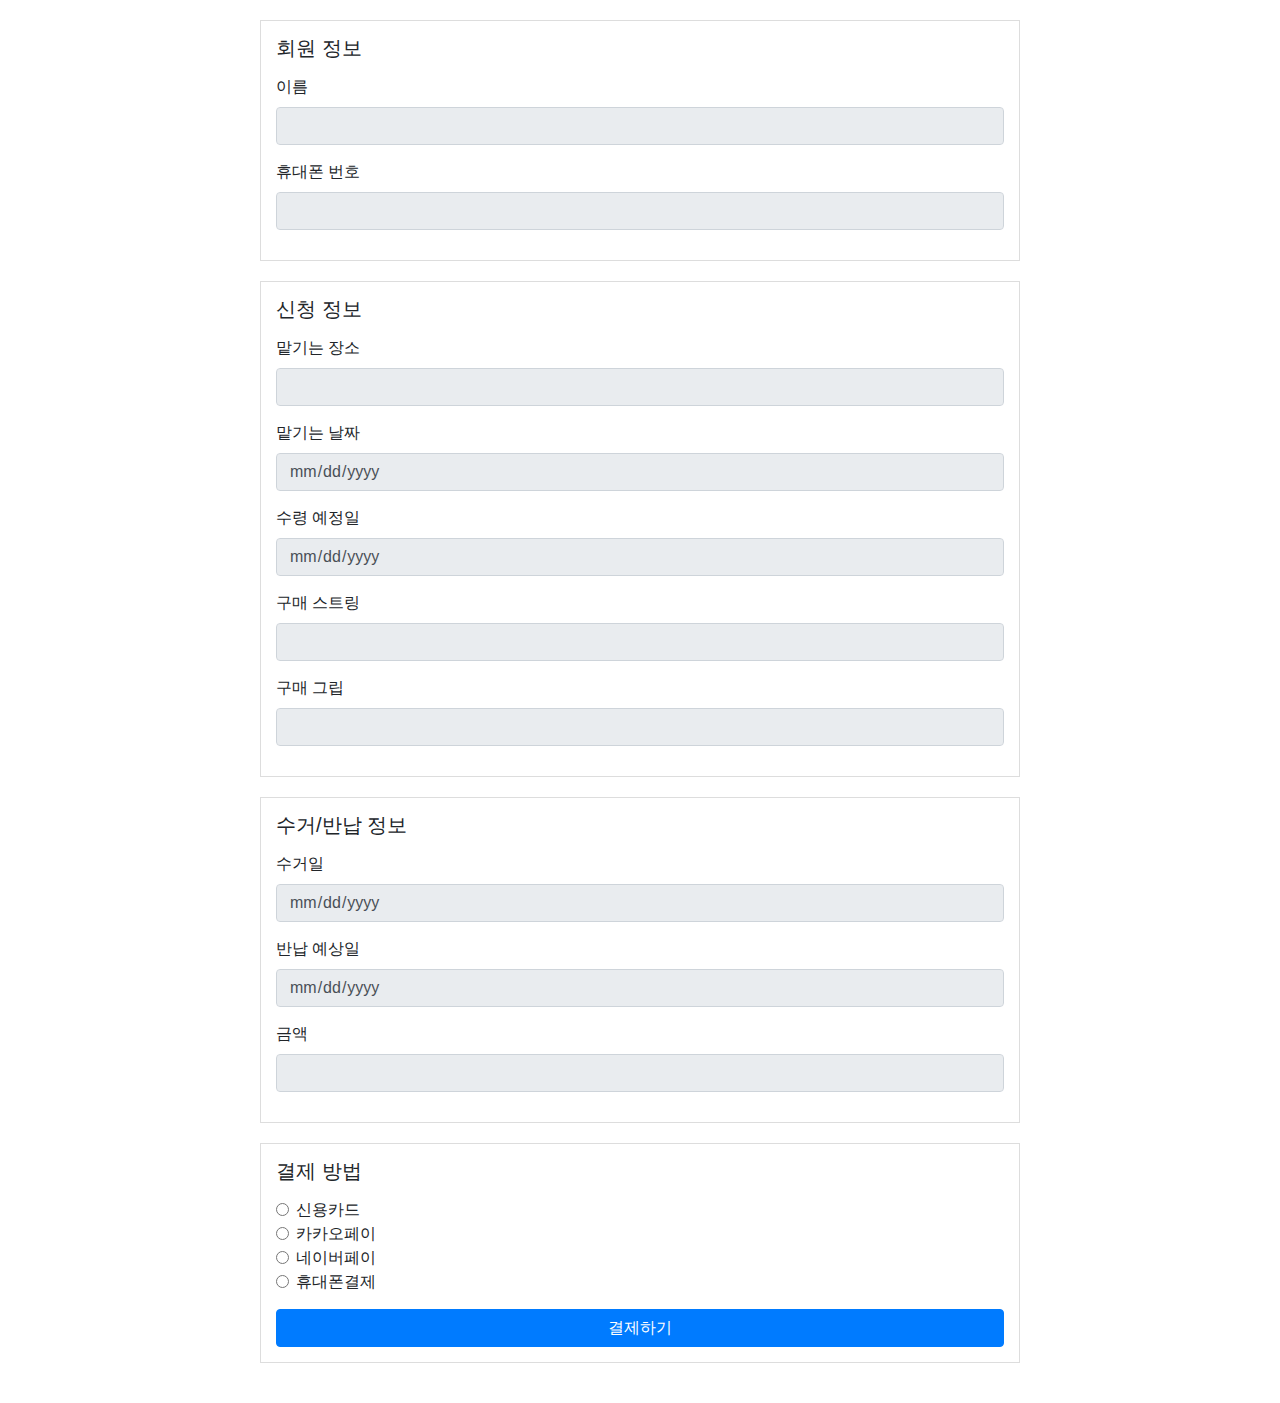
<file: src/main/resources/templates/apply-confirm.html>
<!DOCTYPE html>
<html lang="ko" xmlns:th="http://www.thymeleaf.org">
<head>
  <meta charset="UTF-8">
  <meta name="viewport" content="width=device-width, initial-scale=1.0">
  <title>신청 확인</title>
  <link rel="stylesheet" href="https://maxcdn.bootstrapcdn.com/bootstrap/4.5.2/css/bootstrap.min.css">
  <style>
    .container {
      max-width: 800px;
      margin: auto;
      padding: 20px;
    }
    .info-box, .apply-info-box, .return-info-box, .payment-box {
      border: 1px solid #ddd;
      padding: 15px;
      margin-bottom: 20px;
    }
    .info-box h5, .apply-info-box h5, .return-info-box h5, .payment-box h5 {
      margin-bottom: 15px;
    }
    .form-group {
      margin-bottom: 15px;
    }
    .radio-group {
      display: flex;
      flex-direction: column;
    }
  </style>
</head>
<body>
<!-- Include the header using Thymeleaf fragment -->
<header th:replace="fragments/header :: header"></header>

<main>
  <div class="container">
    <!-- 회원 정보 div -->
    <div class="info-box">
      <h5>회원 정보</h5>
      <div class="form-group">
        <label for="name">이름</label>
        <input type="text" id="name" name="name" class="form-control" readonly>
      </div>
      <div class="form-group">
        <label for="phone">휴대폰 번호</label>
        <input type="tel" id="phone" name="phone" class="form-control" readonly>
      </div>
    </div>

    <!-- 신청 정보 div -->
    <div class="apply-info-box">
      <h5>신청 정보</h5>
      <div class="form-group">
        <label for="address">맡기는 장소</label>
        <input type="text" id="address" name="address" class="form-control" readonly>
      </div>
      <div class="form-group">
        <label for="deposit-date">맡기는 날짜</label>
        <input type="date" id="deposit-date" name="deposit-date" class="form-control" readonly>
      </div>
      <div class="form-group">
        <label for="receive-date">수령 예정일</label>
        <input type="date" id="receive-date" name="receive-date" class="form-control" readonly>
      </div>
      <div class="form-group">
        <label for="purchase-string">구매 스트링</label>
        <input type="text" id="purchase-string" name="purchase-string" class="form-control" readonly>
      </div>
      <div class="form-group">
        <label for="purchase-grip">구매 그립</label>
        <input type="text" id="purchase-grip" name="purchase-grip" class="form-control" readonly>
      </div>
    </div>

    <!-- 수거/반납 정보 div -->
    <div class="return-info-box">
      <h5>수거/반납 정보</h5>
      <div class="form-group">
        <label for="collect-date">수거일</label>
        <input type="date" id="collect-date" name="collect-date" class="form-control" readonly>
      </div>
      <div class="form-group">
        <label for="return-date">반납 예상일</label>
        <input type="date" id="return-date" name="return-date" class="form-control" readonly>
      </div>
      <div class="form-group">
        <label for="amount">금액</label>
        <input type="text" id="amount" name="amount" class="form-control" readonly>
      </div>
    </div>

    <!-- 결제 방법 선택 div -->
    <div class="payment-box">
      <h5>결제 방법</h5>
      <div class="form-group radio-group">
        <div class="form-check">
          <input class="form-check-input" type="radio" name="paymentMethod" id="creditCard" value="creditCard">
          <label class="form-check-label" for="creditCard">
            신용카드
          </label>
        </div>
        <div class="form-check">
          <input class="form-check-input" type="radio" name="paymentMethod" id="kakaoPay" value="kakaoPay">
          <label class="form-check-label" for="kakaoPay">
            카카오페이
          </label>
        </div>
        <div class="form-check">
          <input class="form-check-input" type="radio" name="paymentMethod" id="naverPay" value="naverPay">
          <label class="form-check-label" for="naverPay">
            네이버페이
          </label>
        </div>
        <div class="form-check">
          <input class="form-check-input" type="radio" name="paymentMethod" id="mobilePayment" value="mobilePayment">
          <label class="form-check-label" for="mobilePayment">
            휴대폰결제
          </label>
        </div>
      </div>
      <button type="button" class="btn btn-primary btn-block">결제하기</button>
    </div>
  </div>
</main>

</body>
</html>
</file>
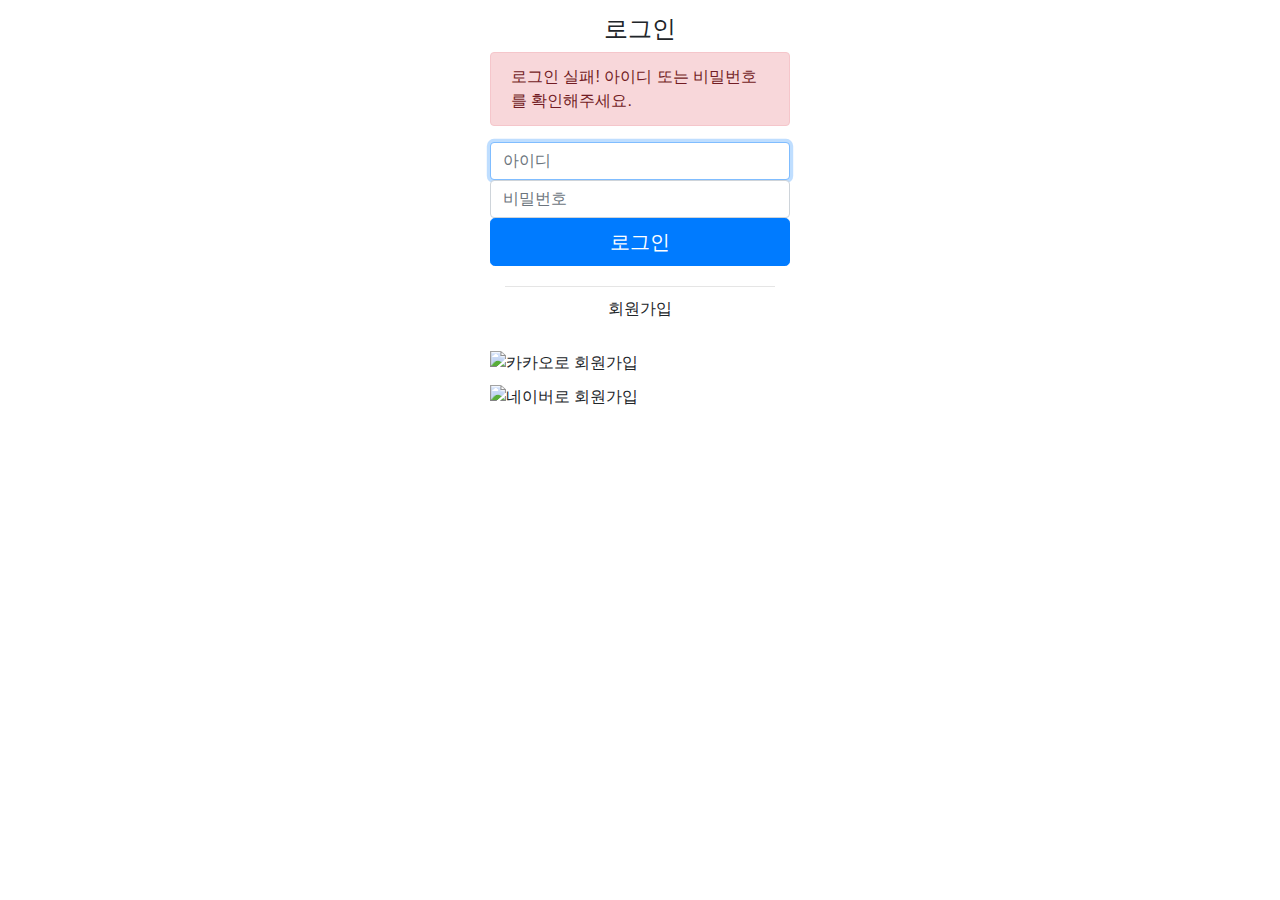
<file: src/main/resources/templates/login.html>
<!DOCTYPE html>
<html lang="ko" xmlns:th="http://www.thymeleaf.org" xmlns="http://www.w3.org/1999/html">
<head>
  <meta charset="UTF-8">
  <meta name="viewport" content="width=device-width, initial-scale=1.0">
  <title>로그인 페이지</title>
  <link rel="stylesheet" href="https://maxcdn.bootstrapcdn.com/bootstrap/4.5.2/css/bootstrap.min.css">
  <style>
    .login-container {
      width: 100%;
      max-width: 330px;
      padding: 15px;
      margin: auto;
    }
    .login-form {
      margin-bottom: 10px;
    }
    .divider {
      text-align: center;
      margin: 20px 0;
    }
    .divider hr {
      margin: 10px auto;
      width: 90%;
    }
    .signup-options img {
      width: 100%;
      margin-top: 10px;
      cursor: pointer;
    }
  </style>
</head>
<body>
<!-- Include the header using Thymeleaf fragment -->
<div th:replace="fragments/header :: header"></div>

<div class="login-container">
  <h4 class="text-center">로그인</h4>
  <form class="login-form" th:action="@{/login}" method="post">
    <div th:if="${loginError}" class="alert alert-danger" role="alert">
      로그인 실패! 아이디 또는 비밀번호를 확인해주세요.
    </div>
    <input type="text" id="username" name="username" class="form-control" placeholder="아이디" required autofocus>
    <input type="password" id="password" name="password" class="form-control" placeholder="비밀번호" required>
    <button class="btn btn-lg btn-primary btn-block" type="submit">로그인</button>
  </form>
  <div class="divider">
    <hr>
    <p>회원가입</p>
  </div>
  <div class="signup-options">
    <a th:href="@{/sign-up}"
    <img th:src="@{https://via.placeholder.com/150?text=이메일로+회원가입}" alt="이메일로 회원가입">
    </a>
    <img th:src="@{https://via.placeholder.com/150?text=카카오로+회원가입}" alt="카카오로 회원가입">
    <img th:src="@{https://via.placeholder.com/150?text=네이버로+회원가입}" alt="네이버로 회원가입">
  </div>
</div>
</body>
</html>
</file>
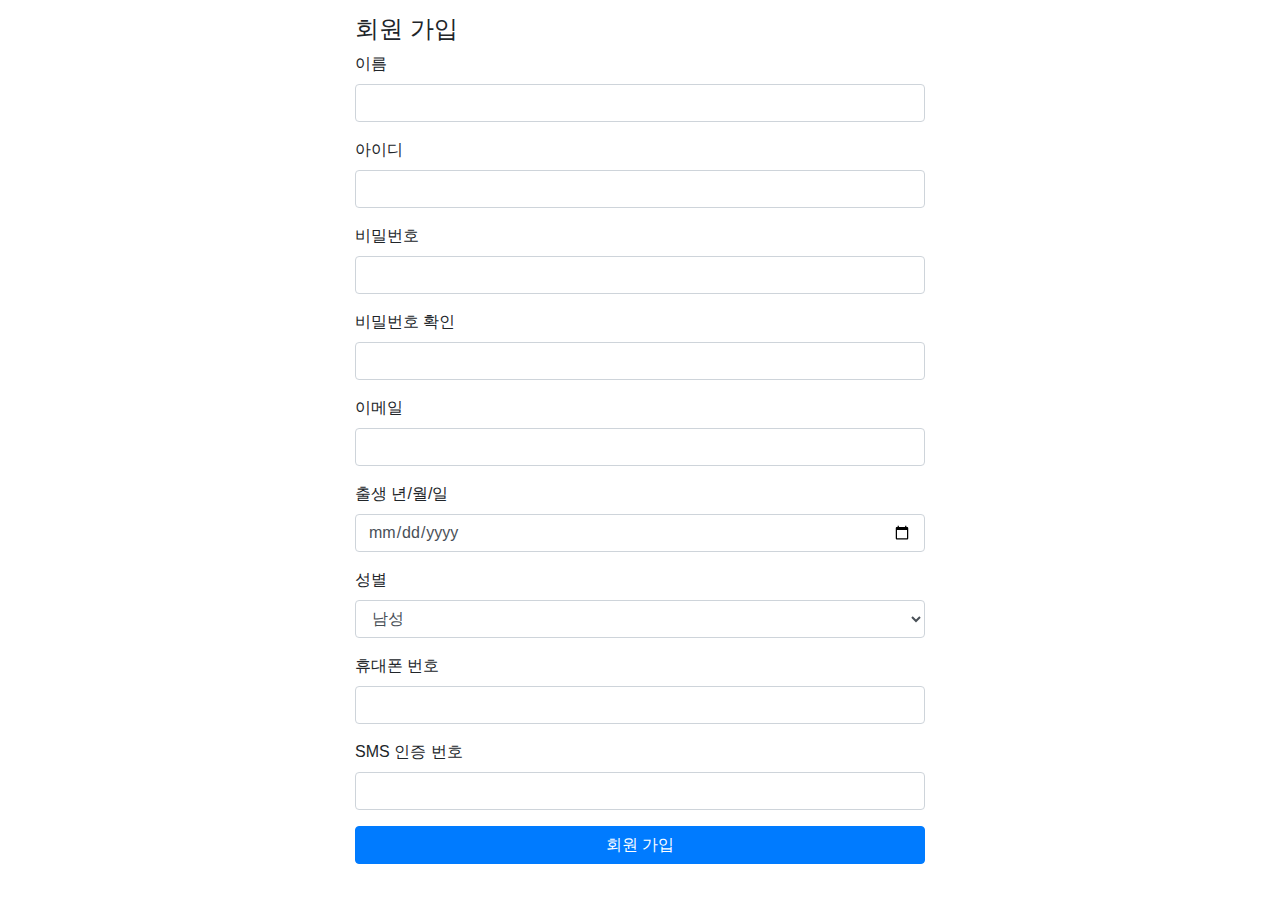
<file: src/main/resources/templates/sign-up.html>
<!DOCTYPE html>
<html lang="ko" xmlns:th="http://www.thymeleaf.org">
<head>
  <meta charset="UTF-8">
  <meta name="viewport" content="width=device-width, initial-scale=1.0">
  <title>회원 가입</title>
  <link rel="stylesheet" href="https://maxcdn.bootstrapcdn.com/bootstrap/4.5.2/css/bootstrap.min.css">
  <style>
    .signup-container {
      width: 100%;
      max-width: 600px;
      padding: 15px;
      margin: auto;
    }
    .signup-form {
      margin-bottom: 10px;
    }
  </style>
</head>
<body>
<!-- Include the header using Thymeleaf fragment -->
<div th:replace="fragments/header :: header"></div>

<div class="signup-container">
  <h4 class="text-left">회원 가입</h4>
  <form class="signup-form" th:action="@{/sign-up}" method="post">
    <div class="form-group">
      <label for="name">이름</label>
      <input type="text" id="name" name="name" class="form-control" required>
    </div>
    <div class="form-group">
      <label for="username">아이디</label>
      <input type="text" id="username" name="username" class="form-control" required>
    </div>
    <div class="form-group">
      <label for="password">비밀번호</label>
      <input type="password" id="password" name="password" class="form-control" required>
    </div>
    <div class="form-group">
      <label for="confirm_password">비밀번호 확인</label>
      <input type="password" id="confirm_password" name="confirm_password" class="form-control" required>
    </div>
    <div class="form-group">
      <label for="email">이메일</label>
      <input type="email" id="email" name="email" class="form-control" required>
    </div>
    <div class="form-group">
      <label for="birthdate">출생 년/월/일</label>
      <input type="date" id="birthdate" name="birthdate" class="form-control" required>
    </div>
    <div class="form-group">
      <label for="gender">성별</label>
      <select id="gender" name="gender" class="form-control" required>
        <option value="male">남성</option>
        <option value="female">여성</option>
      </select>
    </div>
    <div class="form-group">
      <label for="phone">휴대폰 번호</label>
      <input type="tel" id="phone" name="phone" class="form-control" required>
    </div>
    <div class="form-group">
      <label for="sms_code">SMS 인증 번호</label>
      <input type="text" id="sms_code" name="sms_code" class="form-control" required>
    </div>
    <button type="submit" class="btn btn-primary btn-block">회원 가입</button>
  </form>
</div>
</body>
</html>
</file>
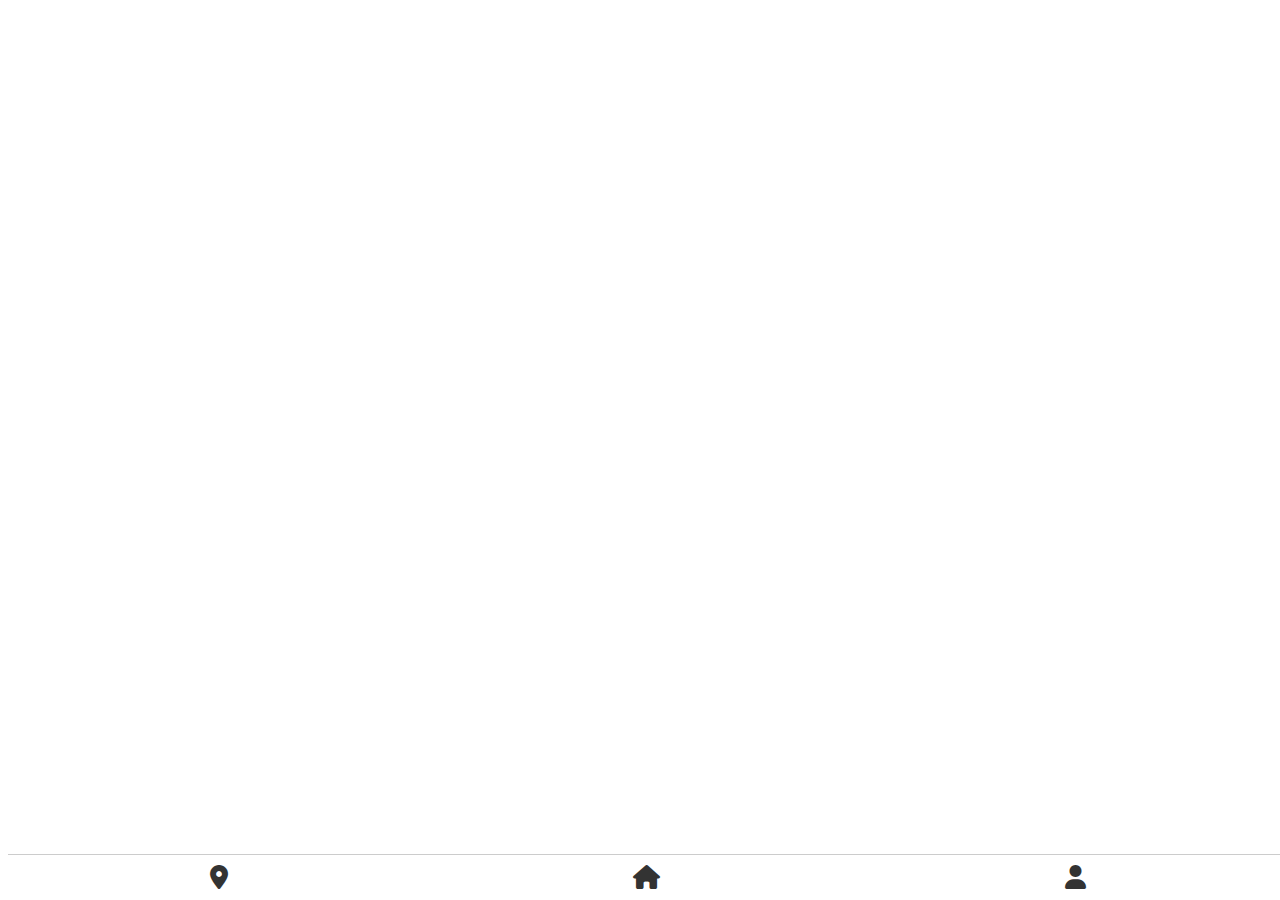
<file: src/main/resources/templates/fragment/footer.html>
<!-- templates/fragments/footer.html -->
<!DOCTYPE html>
<html xmlns:th="http://www.thymeleaf.org">
<head>
  <meta charset="UTF-8">
  <title>Footer</title>
  <link rel="stylesheet" href="https://cdnjs.cloudflare.com/ajax/libs/font-awesome/6.0.0-beta3/css/all.min.css">
  <style>
    footer {
      background-color: white;
      padding: 10px 0;
      position: fixed;
      width: 100%;
      bottom: 0;
      display: flex;
      justify-content: space-around;
      align-items: center;
      border-top: 1px solid #ccc;
    }
    .nav-item i {
      font-size: 24px;
      color: #333;
    }
  </style>
</head>
<body>
<footer>
  <div class="nav-item">
    <i class="fas fa-map-marker-alt"></i>
  </div>
  <div class="nav-item">
    <i class="fas fa-home"></i>
  </div>
  <div class="nav-item">
    <i class="fas fa-user"></i>
  </div>
</footer>
</body>
</html>
</file>
